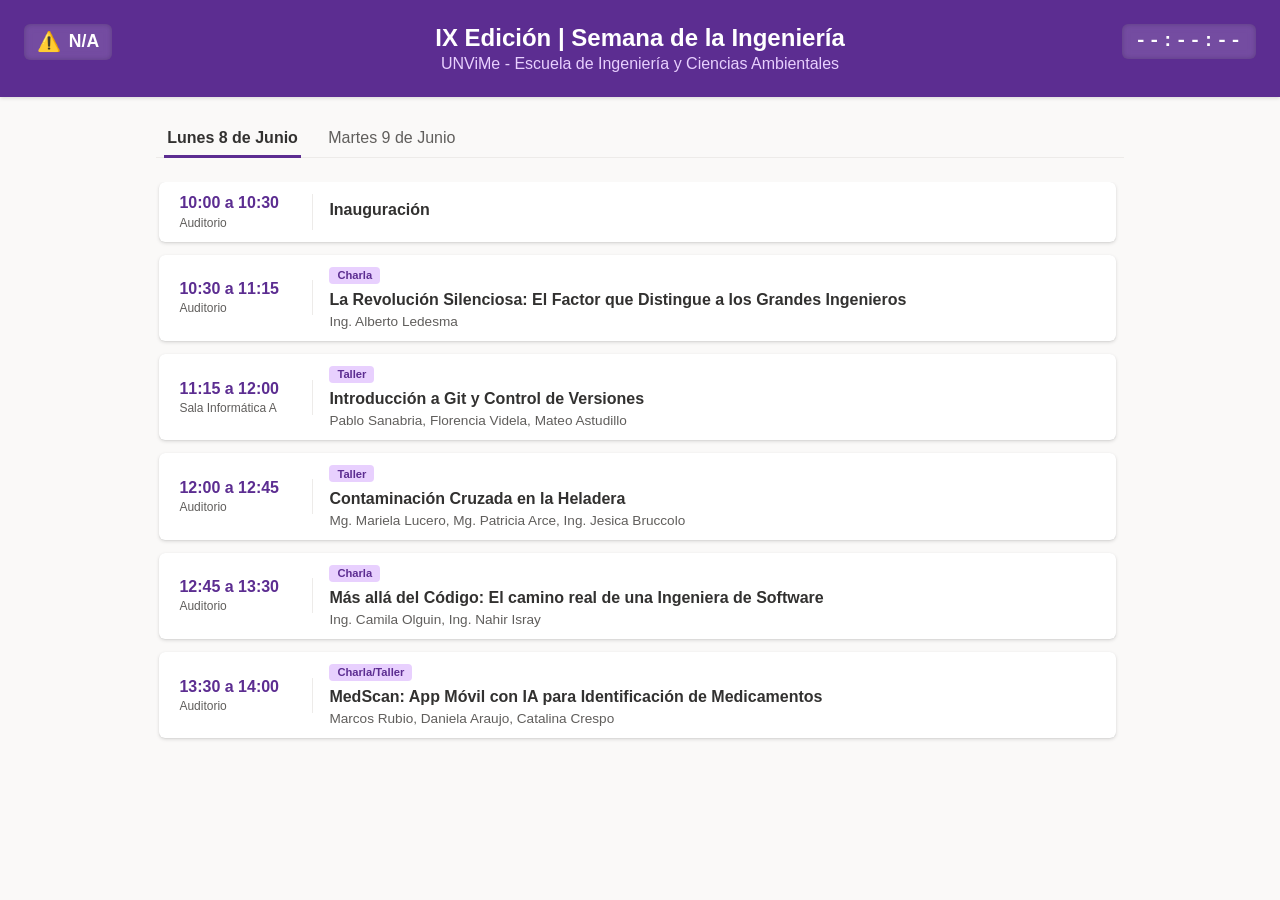
<file: index.html>
<!DOCTYPE html>
<html lang="es">

<head>
  <meta charset="UTF-8">
  <meta name="viewport" content="width=device-width, initial-scale=1.0">
  <title>Semana de la Ingeniería - UNViMe</title>
  <link rel="stylesheet" href="style.css">
  <script src="app.js" defer></script>
  <script src="js/clock.js" defer></script>
  <script src="js/weather.js" defer></script>
</head>

<body>
  <header>
    <div id="weather-container">
      <span id="weather-icon">⏳</span>
      <span id="weather-temp">Cargando...</span>
    </div>
    <div id="cabecera"></div>
    <div id="clock-container">
      <span id="live-clock">--:--:--</span>
    </div>
  </header>

  <main>
    <div class="tabs-container">
      <input type="radio" name="program-tabs" id="tab-lunes" checked>
      <input type="radio" name="program-tabs" id="tab-martes">

      <div class="tab-nav">
        <label for="tab-lunes" class="tab-label">Lunes 8 de Junio</label>
        <label for="tab-martes" class="tab-label">Martes 9 de Junio</label>
      </div>

      <div class="tab-content-wrapper">
        <section id="content-lunes" class="tab-content"></section>
        <section id="content-martes" class="tab-content"></section>
      </div>
    </div>
  </main>
</body>

</html>
</file>
<file: style.css>
@import url("css/variables.css");
@import url("css/base.css");
@import url("css/layout.css");
@import url("css/tabs.css");
@import url("css/cards.css");
@import url("css/weather.css");
@import url("css/clock.css");
@import url("css/responsive.css");
</file>
